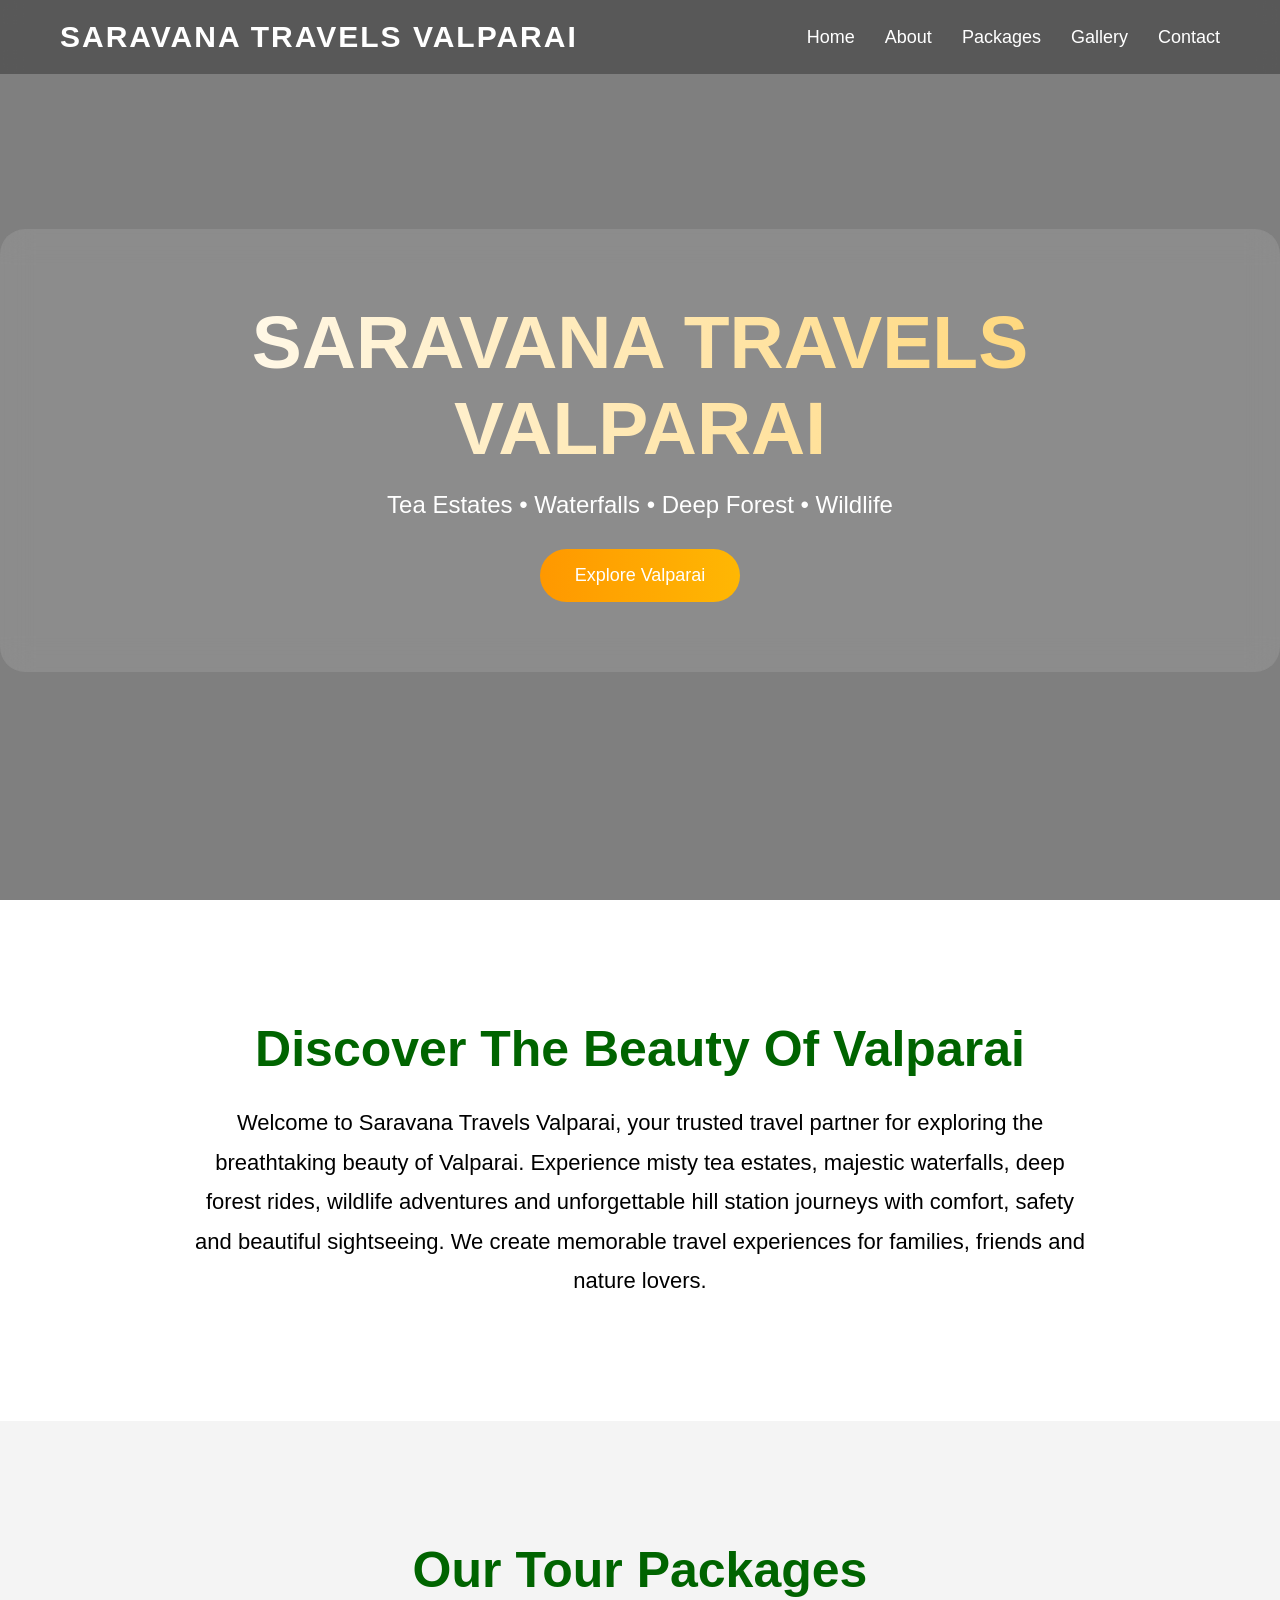
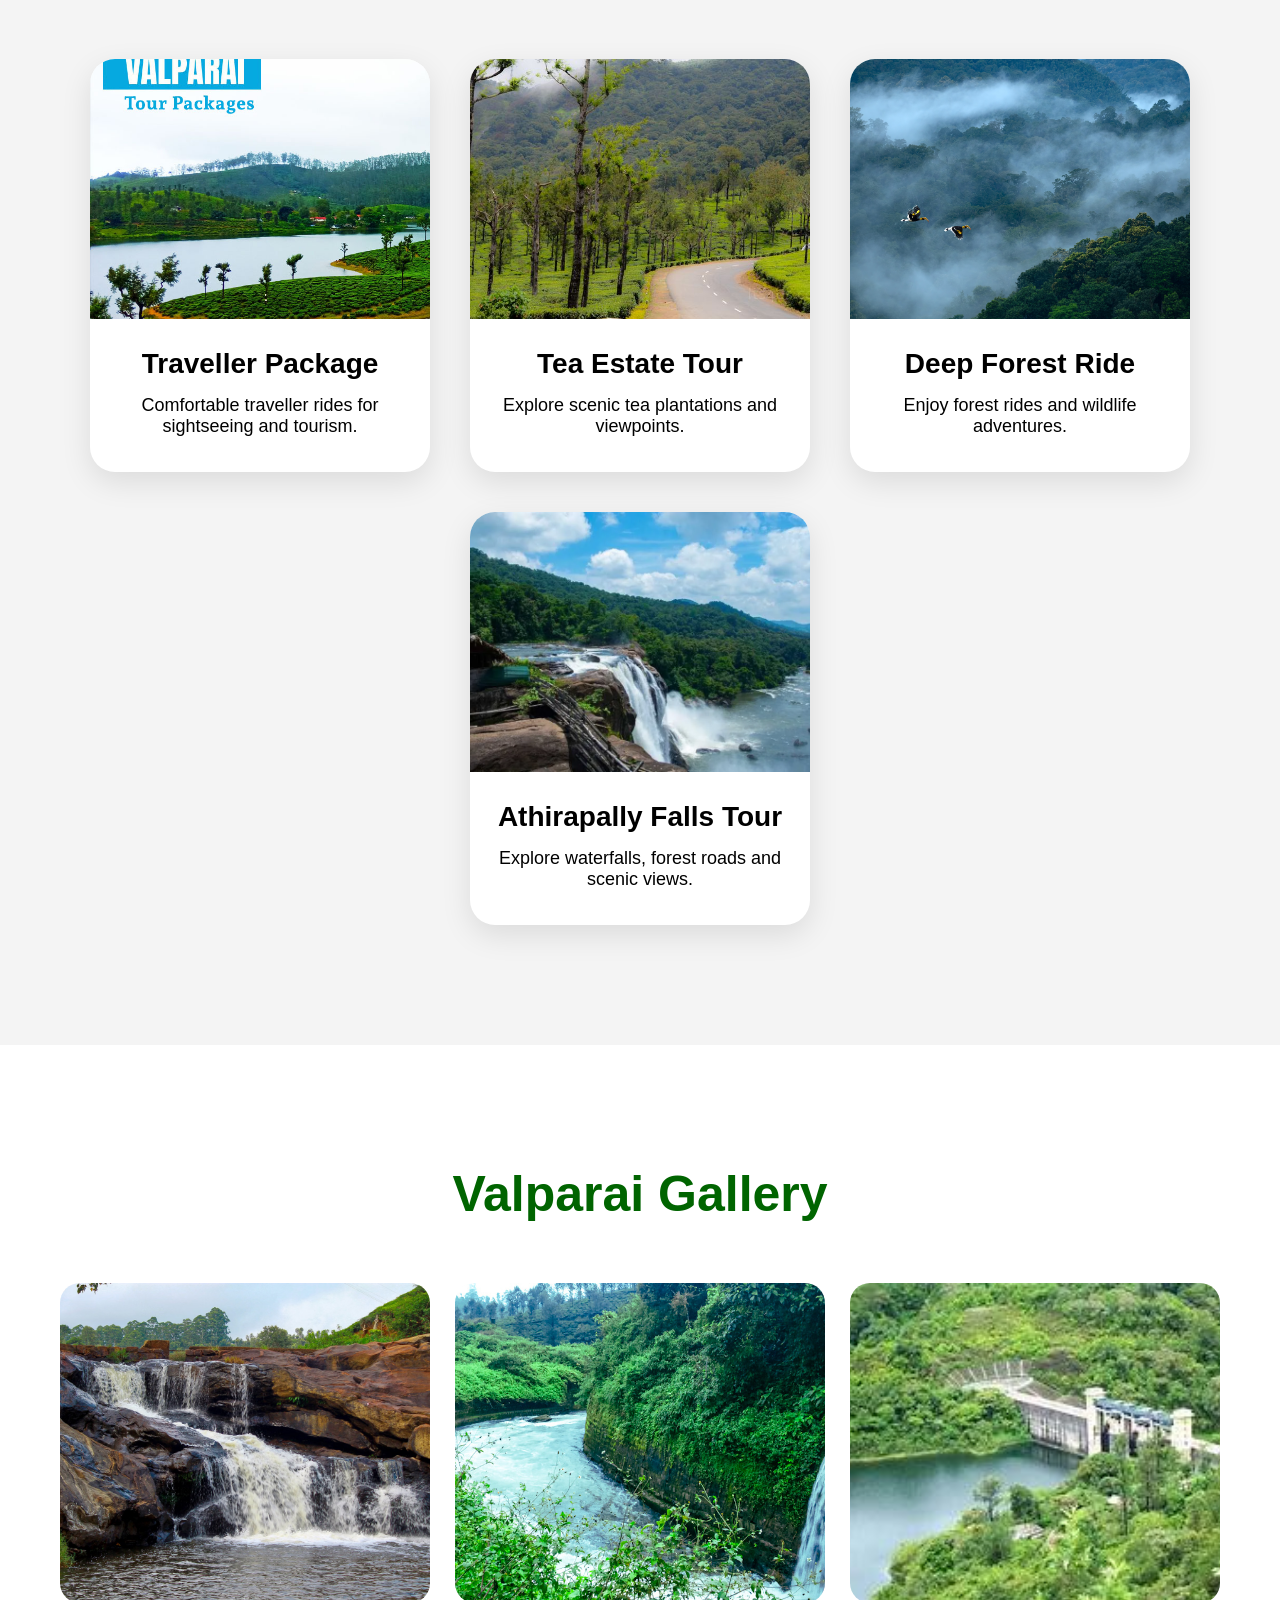
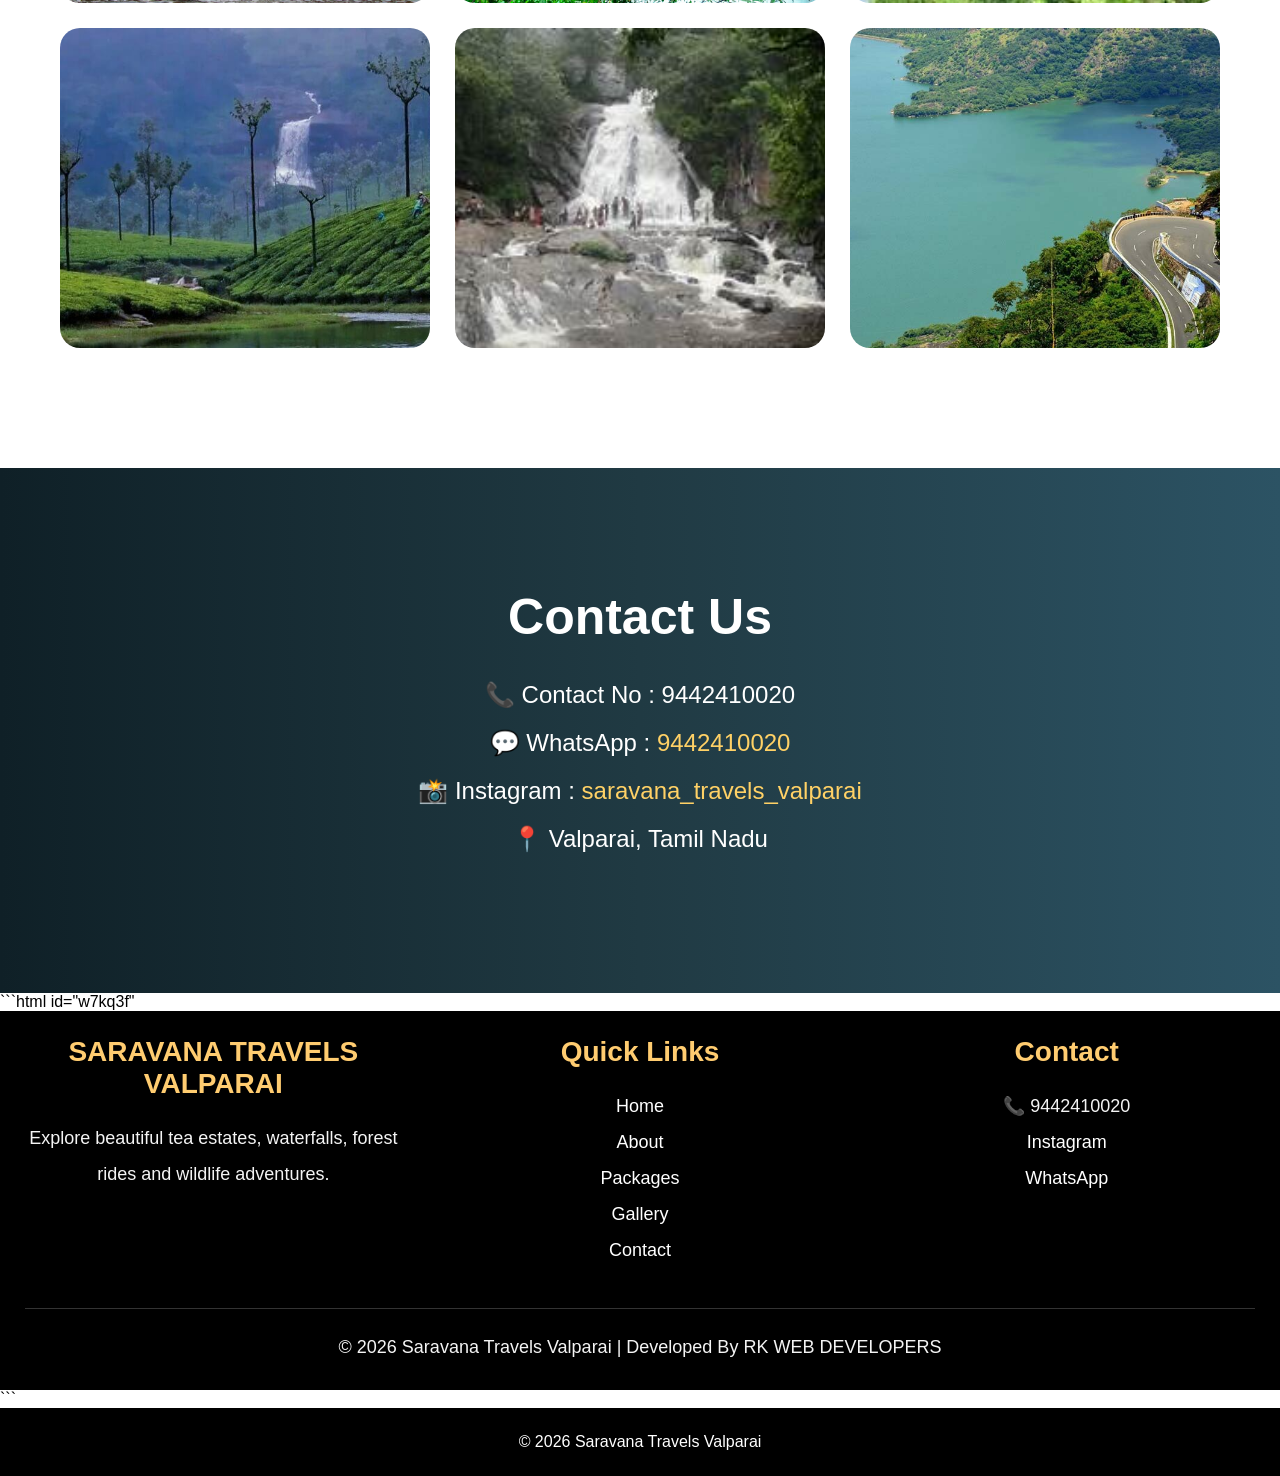
<file: index.html>
<!DOCTYPE html>
<html lang="en">

<head>

  <meta charset="UTF-8">

  <meta name="viewport" content="width=device-width, initial-scale=1.0">

  <title>Saravana Travels Valparai</title>

  <link rel="stylesheet" href="style.css">

</head>

<body>

<!-- NAVBAR -->

<nav>

  <h1 class="logo">
    SARAVANA TRAVELS VALPARAI
  </h1>

  <ul>

    <li><a href="#home">Home</a></li>

    <li><a href="#about">About</a></li>

    <li><a href="#packages">Packages</a></li>

    <li><a href="#gallery">Gallery</a></li>

    <li><a href="#contact">Contact</a></li>

  </ul>

</nav>

<!-- HERO SECTION -->

<section class="hero" id="home">

  <div class="overlay">

    <h2>
      SARAVANA TRAVELS VALPARAI
    </h2>

    <p>
      Tea Estates • Waterfalls • Deep Forest • Wildlife
    </p>

    <button>
      Explore Valparai
    </button>

  </div>

</section>

<!-- ABOUT -->

<section class="about" id="about">

  <h2>Discover The Beauty Of Valparai</h2>

  <p>

    Welcome to Saravana Travels Valparai,
    your trusted travel partner for exploring
    the breathtaking beauty of Valparai.

    Experience misty tea estates,
    majestic waterfalls, deep forest rides,
    wildlife adventures and unforgettable
    hill station journeys with comfort,
    safety and beautiful sightseeing.

    We create memorable travel experiences
    for families, friends and nature lovers.

  </p>

</section>

<!-- PACKAGES -->

<section class="packages" id="packages">

  <h2>Our Tour Packages</h2>

  <div class="package-container">

    <!-- TRAVELLER -->

    <div class="card">

      <img src="package.jpg">

      <h3>
        <a href="traveller.html">
          Traveller Package
        </a>
      </h3>

      <p>
        Comfortable traveller rides
        for sightseeing and tourism.
      </p>

    </div>

    <!-- ESTATE -->

    <div class="card">

      <img src="tea.jpg">

      <h3>
        <a href="estate.html">
          Tea Estate Tour
        </a>
      </h3>

      <p>
        Explore scenic tea plantations
        and viewpoints.
      </p>

    </div>

    <!-- FOREST -->

    <div class="card">

      <img src="deep.jpg">

      <h3>
        <a href="forest.html">
          Deep Forest Ride
        </a>
      </h3>

      <p>
        Enjoy forest rides and wildlife
        adventures.
      </p>

    </div>

    <!-- ATHIRAPALLY -->

    <div class="card">

      <img src="athi.jpg">

      <h3>
        <a href="athirapally.html">
          Athirapally Falls Tour
        </a>
      </h3>

      <p>
        Explore waterfalls,
        forest roads and scenic views.
      </p>

    </div>

  </div>

</section>

<!-- GALLERY -->

<section class="gallery" id="gallery">

  <h2>Valparai Gallery</h2>

  <div class="gallery-container">

    <img src="vlp1.jpg">

    <img src="vlp2.jpg">

    <img src="vlp3.jpg">

    <img src="vlp4.jpg">

    <img src="vlp5.jpg">

    <img src="vlp6.jpg">

  </div>

</section>

<!-- CONTACT -->

<section class="contact" id="contact">

  <h2>Contact Us</h2>

  <p>📞 Contact No : 9442410020</p>

  <p>

    💬 WhatsApp :
    <a href="https://wa.me/919442410020" target="_blank">
      9442410020
    </a>

  </p>

  <p>

    📸 Instagram :
    <a href="https://instagram.com/saravana_travels_valparai" target="_blank">
      saravana_travels_valparai
    </a>

  </p>

  <p>📍 Valparai, Tamil Nadu</p>

</section>
```html id="w7kq3f"
<!-- FOOTER -->

<footer class="footer">

  <div class="footer-container">

    <div class="footer-left">

      <h3>SARAVANA TRAVELS VALPARAI</h3>

      <p>
        Explore beautiful tea estates,
        waterfalls, forest rides and wildlife adventures.
      </p>

    </div>

    <div class="footer-center">

      <h3>Quick Links</h3>

      <p><a href="#home">Home</a></p>

      <p><a href="#about">About</a></p>

      <p><a href="#packages">Packages</a></p>

      <p><a href="#gallery">Gallery</a></p>

      <p><a href="#contact">Contact</a></p>

    </div>

    <div class="footer-right">

      <h3>Contact</h3>

      <p>📞 9442410020</p>

      <p>
        <a href="https://instagram.com/saravana_travels_valparai" target="_blank">
          Instagram
        </a>
      </p>

      <p>
        <a href="https://wa.me/919442410020" target="_blank">
          WhatsApp
        </a>
      </p>

    </div>

  </div>

  <div class="footer-bottom">

    <p>
      © 2026 Saravana Travels Valparai
      | Developed By RK WEB DEVELOPERS
    </p>

  </div>

</footer>
```

<!-- FOOTER -->

<footer>

  <p>
    © 2026 Saravana Travels Valparai
  </p>

</footer>

</body>

</html>
</file>
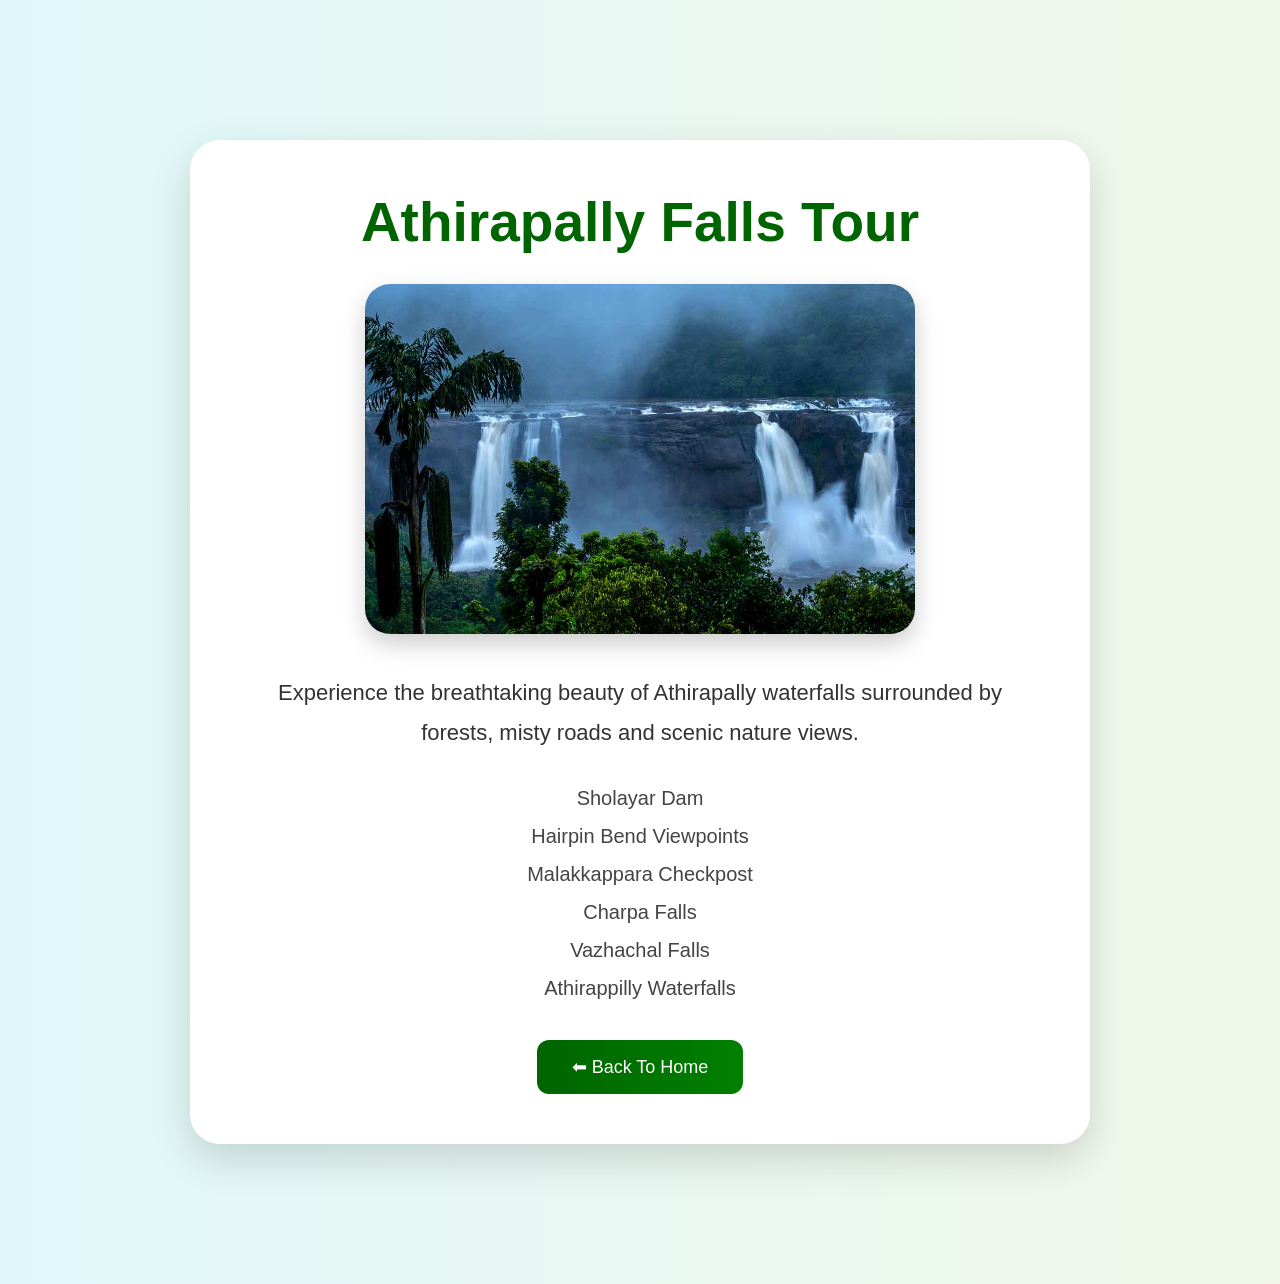
<file: athirapally.html>
<!DOCTYPE html>
<html lang="en">

<head>

  <meta charset="UTF-8">

  <meta name="viewport" content="width=device-width, initial-scale=1.0">

  <title>Athirapally Falls Tour</title>

  <link rel="stylesheet" href="style.css">

</head>

<body>

<section class="details-page">

  <div class="details-card">

    <h1>Athirapally Falls Tour</h1>

    <img src="athirapally.jpg" >

    <p>

      Experience the breathtaking beauty
      of Athirapally waterfalls surrounded
      by forests, misty roads and scenic
      nature views.

    </p>

    <ul>

      <li>Sholayar Dam</li>

      <li>Hairpin Bend Viewpoints</li>

      <li>Malakkappara Checkpost</li>

      <li>Charpa Falls</li>

      <li>Vazhachal Falls</li>

      <li>Athirappilly Waterfalls</li>

    </ul>

    <a href="index.html">
      ⬅ Back To Home
    </a>

  </div>

</section>

</body>

</html>
</file>
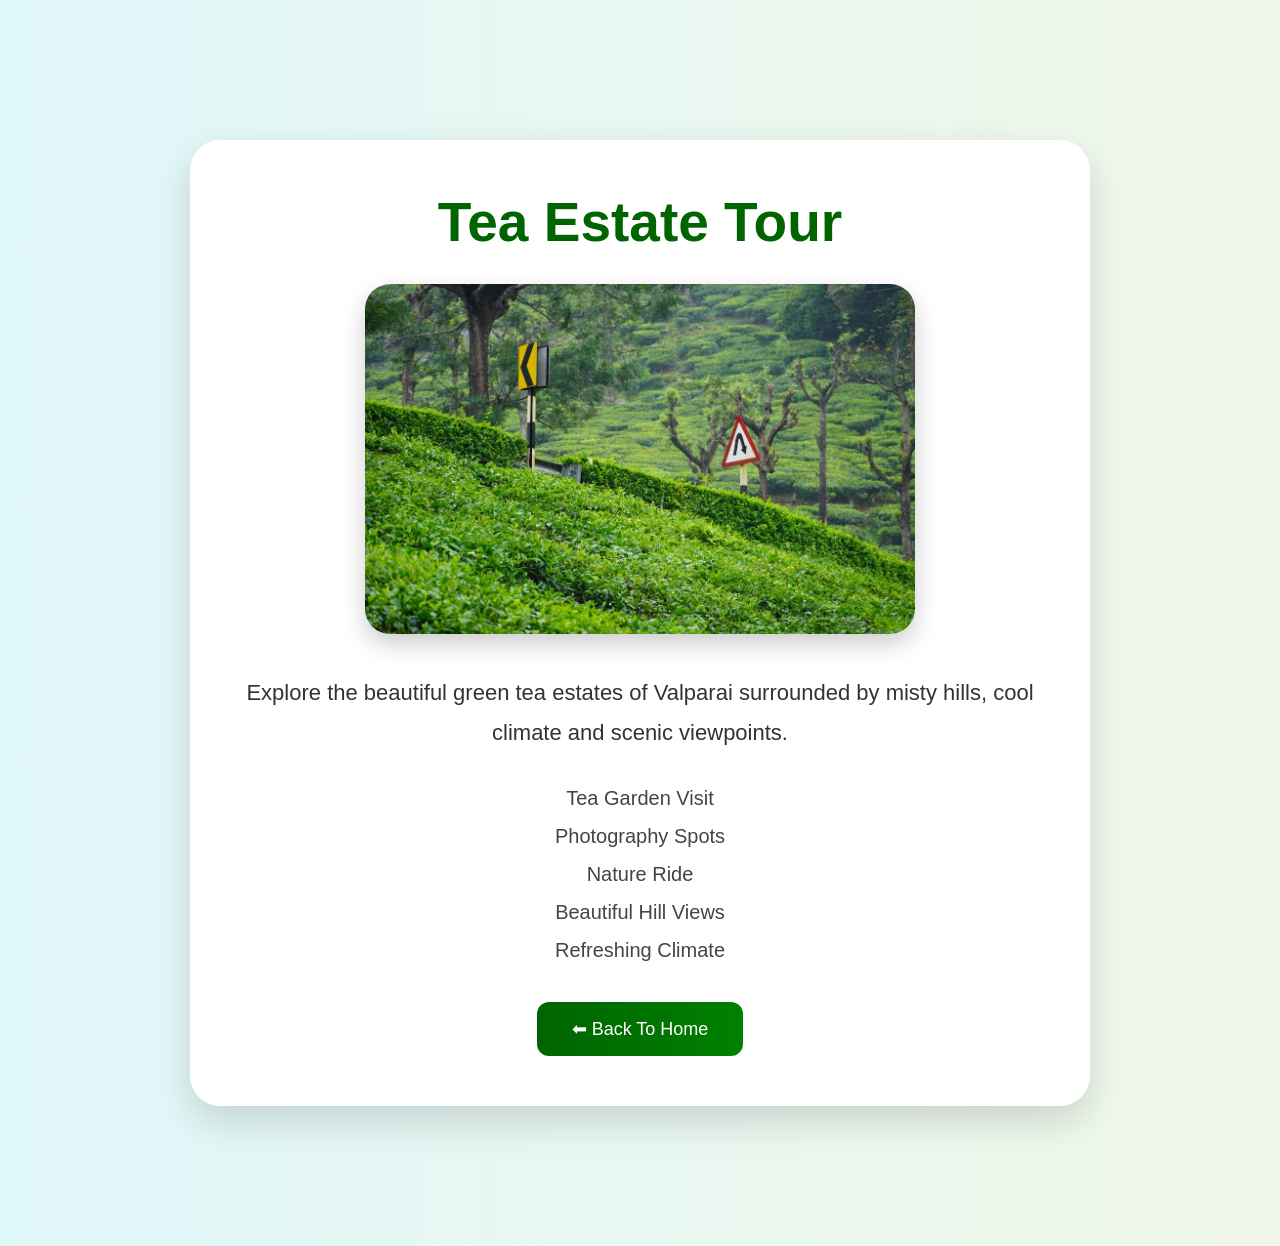
<file: estate.html>
<!DOCTYPE html>
<html lang="en">

<head>

  <meta charset="UTF-8">

  <meta name="viewport" content="width=device-width, initial-scale=1.0">

  <title>Tea Estate Tour</title>

  <link rel="stylesheet" href="style.css">

</head>

<body>

<section class="details-page">

  <div class="details-card">

    <h1>Tea Estate Tour</h1>

    <img src="estate.jpg">

    <p>

      Explore the beautiful green tea estates
      of Valparai surrounded by misty hills,
      cool climate and scenic viewpoints.

    </p>

    <ul>

      <li>Tea Garden Visit</li>

      <li>Photography Spots</li>

      <li>Nature Ride</li>

      <li>Beautiful Hill Views</li>

      <li>Refreshing Climate</li>

    </ul>

    <a href="index.html">
      ⬅ Back To Home
    </a>

  </div>

</section>

</body>

</html>
</file>
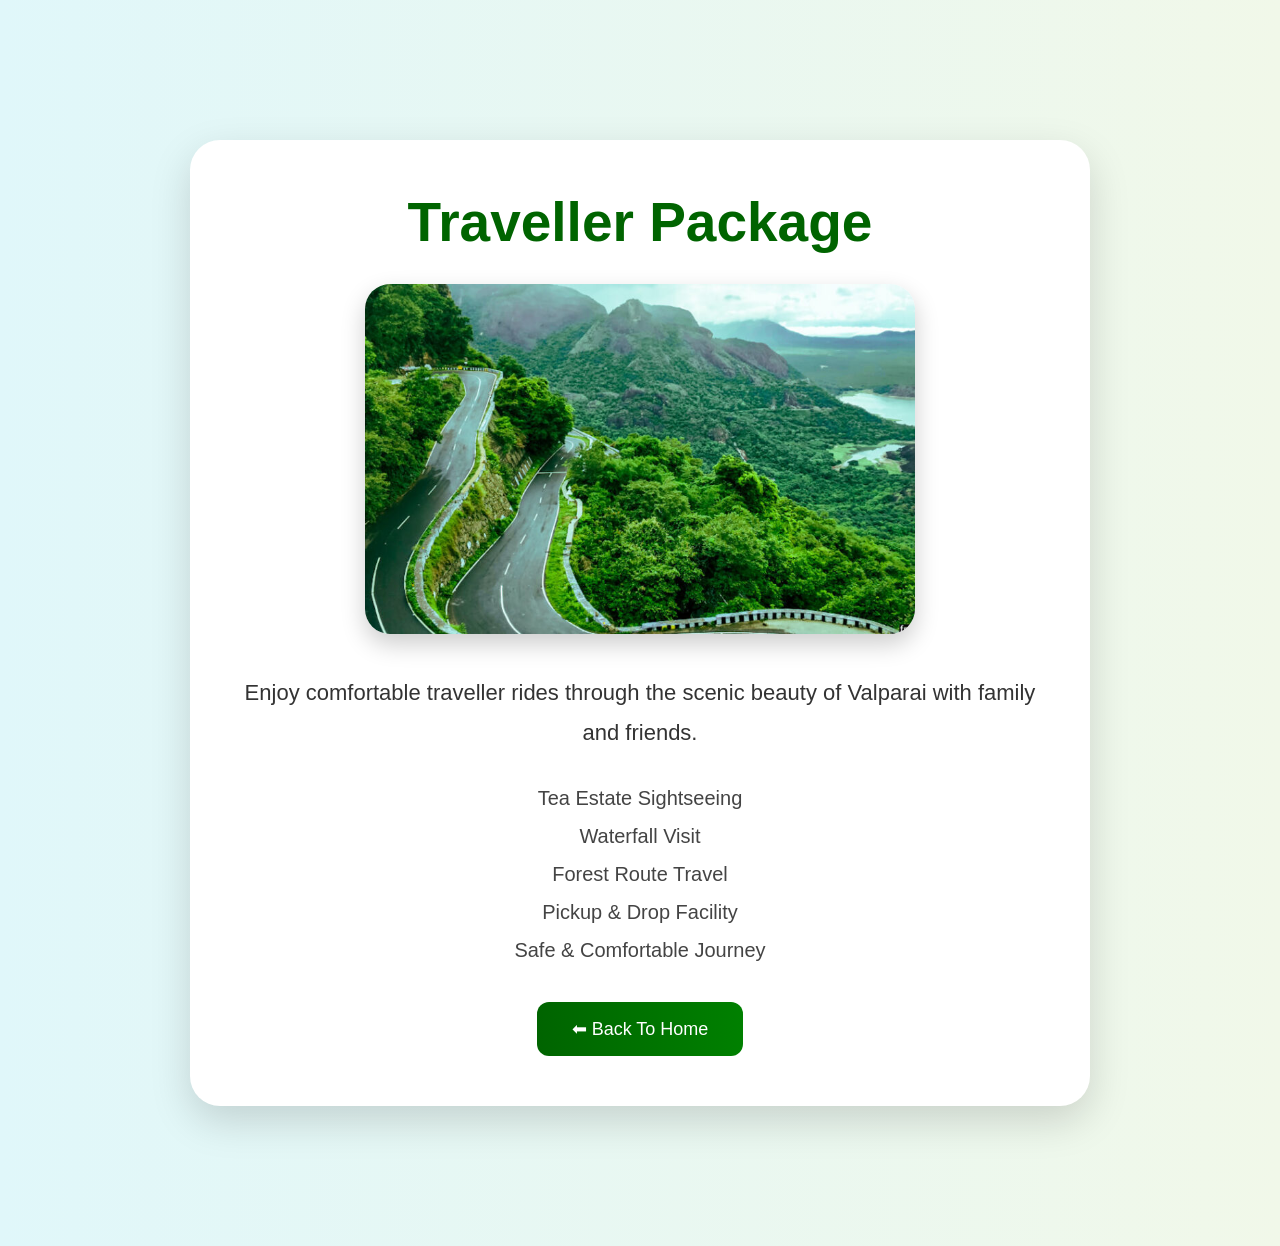
<file: traveller.html>
<!DOCTYPE html>
<html lang="en">

<head>

  <meta charset="UTF-8">

  <meta name="viewport" content="width=device-width, initial-scale=1.0">

  <title>Traveller Package</title>

  <link rel="stylesheet" href="style.css">

</head>

<body>

<section class="details-page">

  <div class="details-card">

    <h1>Traveller Package</h1>

    <img
    src="traveller.jpg"
    >

    <p>

      Enjoy comfortable traveller rides through
      the scenic beauty of Valparai with
      family and friends.

    </p>

    <ul>

      <li>Tea Estate Sightseeing</li>

      <li>Waterfall Visit</li>

      <li>Forest Route Travel</li>

      <li>Pickup & Drop Facility</li>

      <li>Safe & Comfortable Journey</li>

    </ul>

    <a href="index.html">
      ⬅ Back To Home
    </a>

  </div>

</section>

</body>

</html>
</file>
<file: style.css>
*{
  margin:0;
  padding:0;
  box-sizing:border-box;
}

html{
  scroll-behavior:smooth;
}

body{
  font-family:Arial, sans-serif;
  overflow-x:hidden;
}

/* NAVBAR */

nav{

  position:fixed;

  top:0;

  width:100%;

  padding:20px 60px;

  display:flex;

  justify-content:space-between;

  align-items:center;

  background:rgba(0,0,0,0.3);

  backdrop-filter:blur(10px);

  z-index:1000;
}

.logo{

  color:white;

  font-size:30px;

  letter-spacing:2px;
}

nav ul{

  display:flex;

  gap:30px;

  list-style:none;
}

nav a{

  color:white;

  text-decoration:none;

  font-size:18px;

  transition:0.3s;
}

nav a:hover{

  color:#ffcc70;
}

/* HERO */

.hero{

  height:100vh;

  background:
  linear-gradient(
    rgba(0,0,0,0.5),
    rgba(0,0,0,0.5)
  ),

  url('https://images.unsplash.com/photo-1506744038136-46273834b3fb?w=1400');

  background-size:cover;

  background-position:center;

  display:flex;

  justify-content:center;

  align-items:center;

  text-align:center;
}

.overlay{

  background:rgba(255,255,255,0.1);

  backdrop-filter:blur(15px);

  padding:70px;

  border-radius:25px;

  color:white;
}

.overlay h2{

  font-size:75px;

  margin-bottom:20px;

  background:
  linear-gradient(
    to right,
    #ffffff,
    #ffd166
  );

  -webkit-background-clip:text;

  -webkit-text-fill-color:transparent;
}

.overlay p{

  font-size:24px;

  margin-bottom:30px;
}

.overlay button{

  padding:16px 35px;

  border:none;

  border-radius:50px;

  background:
  linear-gradient(
    to right,
    #ff9800,
    #ffb703
  );

  color:white;

  font-size:18px;

  cursor:pointer;
}

/* ABOUT */

.about{

  padding:120px 60px;

  text-align:center;

  background:white;
}

.about h2{

  font-size:50px;

  color:darkgreen;

  margin-bottom:25px;
}

.about p{

  max-width:900px;

  margin:auto;

  font-size:22px;

  line-height:1.8;
}

/* PACKAGES */

.packages{

  padding:120px 60px;

  text-align:center;

  background:#f4f4f4;
}

.packages h2{

  font-size:50px;

  color:darkgreen;

  margin-bottom:60px;
}

.package-container{

  display:flex;

  justify-content:center;

  gap:40px;

  flex-wrap:wrap;
}

.card{

  width:340px;

  background:white;

  border-radius:25px;

  overflow:hidden;

  box-shadow:0 10px 30px rgba(0,0,0,0.1);

  transition:0.4s;
}

.card:hover{

  transform:translateY(-10px);
}

.card img{

  width:100%;

  height:260px;

  object-fit:cover;
}

.card h3{

  margin:25px 0 15px;
}

.card h3 a{

  text-decoration:none;

  color:black;

  font-size:28px;
}

.card h3 a:hover{

  color:darkgreen;
}

.card p{

  padding:0 25px 35px;

  font-size:18px;
}

/* GALLERY */

.gallery{

  padding:120px 60px;

  background:white;

  text-align:center;
}

.gallery h2{

  font-size:50px;

  color:darkgreen;

  margin-bottom:60px;
}

.gallery-container{

  display:grid;

  grid-template-columns:
  repeat(auto-fit,minmax(320px,1fr));

  gap:25px;
}

.gallery-container img{

  width:100%;

  height:320px;

  object-fit:cover;

  border-radius:20px;

  transition:0.4s;
}

.gallery-container img:hover{

  transform:scale(1.03);
}

/* CONTACT */

.contact{

  padding:120px 60px;

  text-align:center;

  background:
  linear-gradient(
    to right,
    #0f2027,
    #203a43,
    #2c5364
  );

  color:white;
}

.contact h2{

  font-size:50px;

  margin-bottom:35px;
}

.contact p{

  font-size:24px;

  margin:20px 0;
}

.contact a{

  color:#ffd166;

  text-decoration:none;
}

/* FOOTER */

footer{

  background:black;

  color:white;

  text-align:center;

  padding:25px;
}

/* MOBILE */

@media(max-width:768px){

  nav{

    flex-direction:column;

    gap:20px;

    padding:20px;
  }

  nav ul{

    flex-direction:column;

    text-align:center;
  }

  .overlay{

    padding:35px;
  }

  .overlay h2{

    font-size:42px;
  }

  .overlay p{

    font-size:18px;
  }

}
/* DETAILS PAGE */

.details-page{

  min-height:100vh;

  display:flex;

  justify-content:center;

  align-items:center;

  padding:140px 20px;

  background:
  linear-gradient(
    to right,
    #e0f7fa,
    #f1f8e9
  );
}

/* CARD */

.details-card{

  width:100%;

  max-width:900px;

  background:white;

  padding:50px;

  border-radius:30px;

  text-align:center;

  box-shadow:0 15px 40px rgba(0,0,0,0.15);
}

/* TITLE */

.details-card h1{

  font-size:55px;

  color:darkgreen;

  margin-bottom:30px;
}

/* IMAGE */

.details-card img{

  width:100%;

  max-width:550px;

  height:350px;

  object-fit:cover;

  border-radius:25px;

  margin-bottom:35px;

  box-shadow:0 10px 25px rgba(0,0,0,0.2);

  transition:0.4s;
}

.details-card img:hover{

  transform:scale(1.03);
}

/* TEXT */

.details-card p{

  font-size:22px;

  line-height:1.8;

  color:#333;

  margin-bottom:35px;
}

/* LIST */

.details-card ul{

  list-style:none;

  margin-bottom:40px;
}

.details-card li{

  font-size:20px;

  margin:15px 0;

  color:#444;
}

/* BUTTON */

.details-card a{

  display:inline-block;

  padding:16px 35px;

  background:
  linear-gradient(
    to right,
    darkgreen,
    green
  );

  color:white;

  text-decoration:none;

  border-radius:12px;

  font-size:18px;

  transition:0.3s;
}

.details-card a:hover{

  transform:translateY(-3px);

  background:black;
}
```css id="6h2smb"
.footer{

  background:#101c08;

  color:white;

  padding:70px 50px 20px;
}

.footer-container{

  display:flex;

  justify-content:space-between;

  flex-wrap:wrap;

  gap:50px;
}

.footer-left,
.footer-center,
.footer-right{

  flex:1;

  min-width:250px;
}

.footer h3{

  color:#7CFC00;

  margin-bottom:20px;

  font-size:28px;
}

.footer p{

  line-height:2;

  font-size:18px;
}

.footer a{

  color:white;

  text-decoration:none;
}

.footer a:hover{

  color:#7CFC00;
}

.footer-bottom{

  border-top:1px solid rgba(255,255,255,0.2);

  margin-top:40px;

  padding-top:20px;

  text-align:center;

  font-size:18px;
}
```



```css id="r5q9xz"

/* ATTRACTIVE FOOTER */

.footer{

  background:
  linear-gradient(
    to right,
    #0f2027,
    #203a43,
    #2c5364
  );

  color:white;

  padding:70px 50px 20px;
}

.footer-container{

  display:flex;

  justify-content:space-between;

  flex-wrap:wrap;

  gap:50px;
}

.footer-left,
.footer-center,
.footer-right{

  flex:1;

  min-width:250px;
}

.footer h3{

  color:#ffcc70;

  margin-bottom:20px;

  font-size:28px;
}

.footer p{

  line-height:2;

  font-size:18px;

  color:#f4f4f4;
}

.footer a{

  color:white;

  text-decoration:none;

  transition:0.3s;
}

.footer a:hover{

  color:#ffcc70;
}

.footer-bottom{

  border-top:1px solid rgba(255,255,255,0.2);

  margin-top:40px;

  padding-top:20px;

  text-align:center;

  font-size:18px;

  color:#f4f4f4;
}
```
</file>
